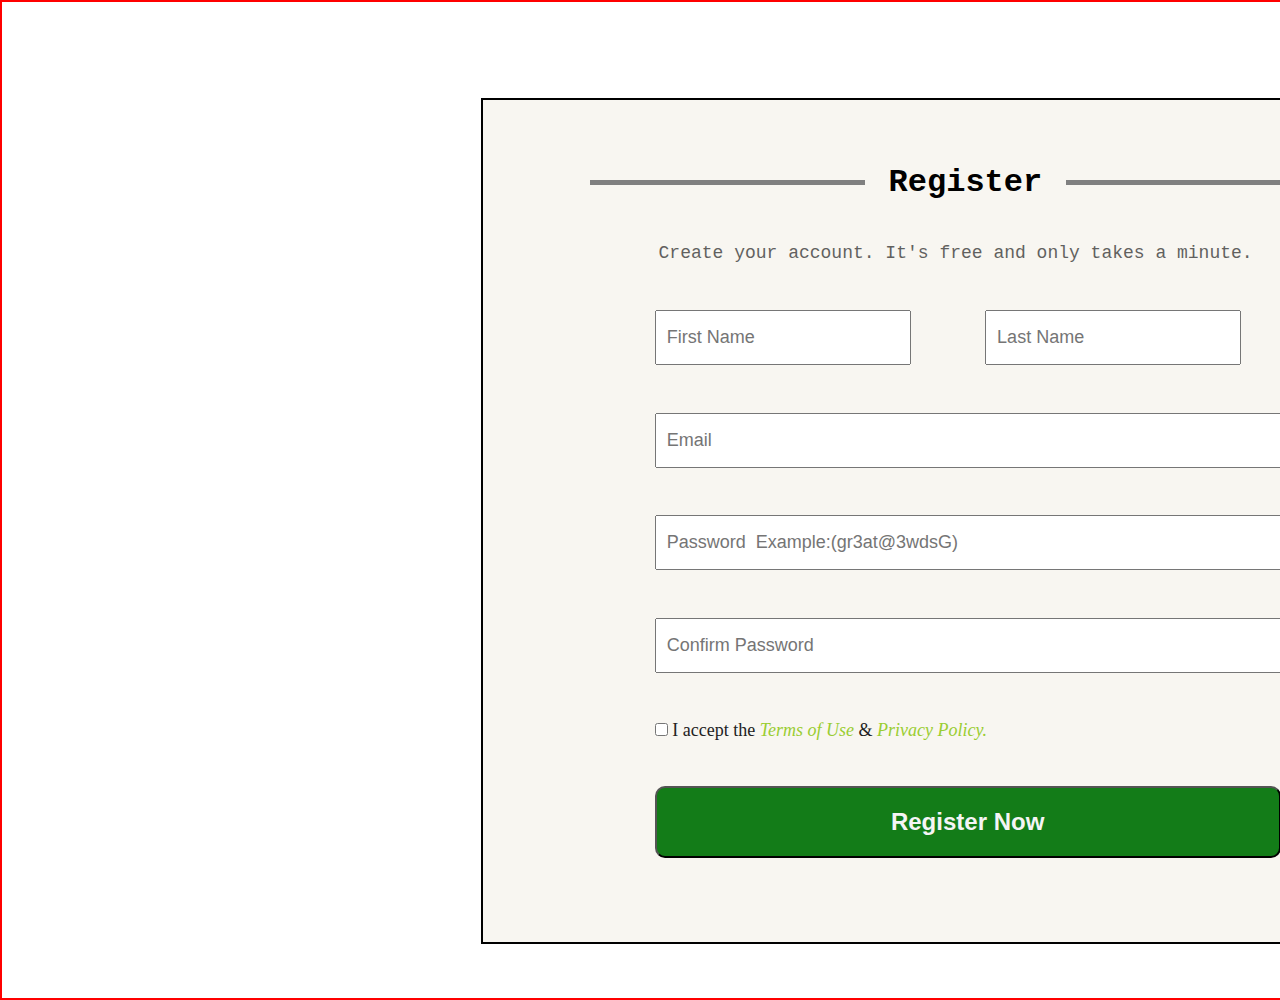
<file: index.html>
<!DOCTYPE html>
<html>
  <head>
    <title>Registration</title>
    <link rel="stylesheet" href="reset.css">
    <link rel="stylesheet" href="style.css">
  </head>
  <body>
    <main>
      <section class="formFrame">
        <header>
          <div class="Line borderItem"></div>
          <h1 class="Line">Register</h1>
          <div class="Line borderItem"></div>
          <h2>Create your account. It's free and only takes a minute.</h2>
        </header>

        <div class="formBlock">

          <form action="WebPage (1).html">

           <fieldset class="FS">
            <input class="fieldDesign" type="text" placeholder="First Name" name="name" pattern="^([A-Za-z]+[,.]?[ ]?|[A-Za-z]+['-]?)+$" minlength="3" required>
            <input class="fieldDesign" type="text" placeholder="Last Name" name="lastName" pattern="^([A-Za-z]+[,.]?[ ]?|[A-Za-z]+['-]?)+$" minlength="3" required>
           </fieldset>

           <fieldset class="FS">
             <input class="fieldDesign fieldDesign2" type="email" name="email" placeholder="Email" pattern="[^@ \t\r\n]+@[^@ \t\r\n]+\.[^@ \t\r\n]+" required>
           </fieldset>

           <fieldset class="FS">
            <input class="fieldDesign fieldDesign2" type="password" name="password" placeholder="Password  Example:(gr3at@3wdsG)" pattern="^(?=.*?[A-Z])(?=.*?[a-z])(?=.*?[0-9]).{8,}$" required>
          </fieldset>

          <fieldset class="FS">
            <input class="fieldDesign fieldDesign2" type="password" name="password" placeholder="Confirm Password" pattern="^(?=.*?[A-Z])(?=.*?[a-z])(?=.*?[0-9])(?=.*?[#?!@$ %^&*-]).{8,}$" required>
          </fieldset>

          <fieldset class="FS">
            <label class="labelStyle">
              <input   type="checkbox" name="acceptConfirm" required>
              I accept the <a class="linksType1" href="">Terms of Use</a> & <a class="linksType1" href="">Privacy Policy.</a> 
            </label>
          </fieldset>

          <fieldset class="FS">
              <button  type="submit" class="div_Button buttonOnForm"> Register Now</a> </button>
          </fieldset>

          </form>

        </div>
      </section>
        

    </main>
  </body>
</html>
</file>
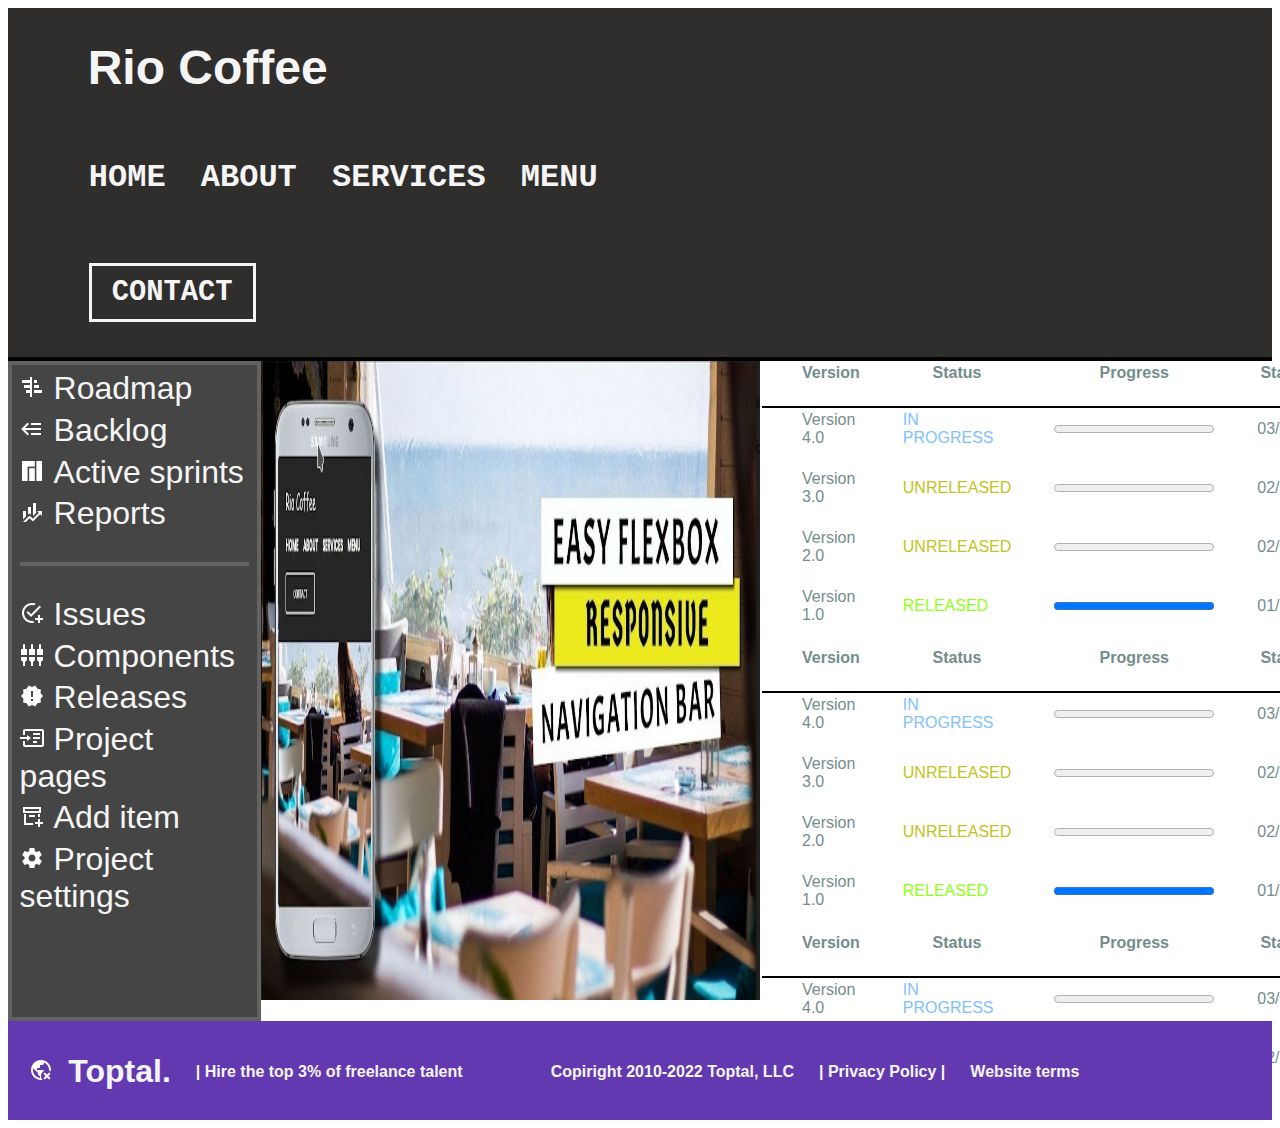
<file: WebPage (1).html>
<html>
  <head>
    <title>Flex container</title>
    <link rel="stylesheet" href="style2.css" />
    <link rel="stylesheet" href="list_style.css" />
    <link rel="stylesheet" href="tableStyles.css">
    <link rel="stylesheet" href="footerStyles.css">
  </head>
  <body>
    <main>
      <section class="mainContainer">
        <section class="flex-container">
          <div class="flex-item_lvl1">
            <h1>Rio Coffee</h1>
          </div>
          <div class="flex-item_lvl1 flex-container_lvl2">
            <p class="flex-item_lvl2">HOME</p>
            <p class="flex-item_lvl2">ABOUT</p>
            <p class="flex-item_lvl2">SERVICES</p>
            <p class="flex-item_lvl2">MENU</p>
          </div>
          <div class="flex-item_lvl1">
            <p><a class="customButton" href="">CONTACT</a></p>
          </div>
        </section>
        <div class="flexContainer-list-text-table">
          <section class="leftListSection">
            <ul class="ul_1">
              <li class="li_1">Roadmap</li>
              <li class="li_1">Backlog</li>
              <li class="li_1">Active sprints</li>
              <li class="li_1">Reports</li>
              <li class="li_1">Issues</li>
              <li class="li_1">Components</li>
              <li class="li_1">Releases</li>
              <li class="li_1">Project pages</li>
              <li class="li_1">Add item</li>
              <li class="li_1">Project settings</li>
            </ul>
          </section>
          <div class="contentDiv-flex">
               <img class="centerMap" src="Screenshot_20220116_141410.png" alt="imgaw">
            <section class="tablesSection">
              <table>
                <thead>
                  <tr>
                    <th>Version</th>
                    <th>Status</th>
                    <th>Progress</th>
                    <th>Start date</th>
                  </tr>
                  <tr>
                    <td colspan="4" class="borderTable1"></td>
                  </tr>
                </thead>
                <tbody>
                  <tr>
                   <td>Version 4.0</td> 
                   <td>IN PROGRESS</td> 
                   <td><progress value="0" max="100">70 %</progress> </td>
                   <td>03/01/2021</td>
                  </tr>
                  <tr>
                    <td>Version 3.0</td> 
                    <td>UNRELEASED</td> 
                    <td><progress value="30%"></progress></td> 
                    <td>02/15/2021</td>
                   </tr>
                   <tr>
                    <td>Version 2.0</td> 
                    <td>UNRELEASED</td> 
                    <td><progress value="30%"></progress></td> 
                    <td>02/01/2021</td>
                   </tr>
                   <tr>
                    <td>Version 1.0</td> 
                    <td>RELEASED</td> 
                    <td><progress value="100" max="100">70 %</progress>
                    </td> 
                    <td>01/04/2021</td>
                   </tr>
                </tbody>

              </table>
              <table>
                <thead>
                  <tr>
                    <th>Version</th>
                    <th>Status</th>
                    <th>Progress</th>
                    <th>Start date</th>
                  </tr>
                  <tr>
                    <td colspan="4" class="borderTable1"></td>
                  </tr>
                </thead>
                <tbody>
                  <tr>
                   <td>Version 4.0</td> 
                   <td>IN PROGRESS</td> 
                   <td><progress value="0" max="100">70 %</progress> </td>
                   <td>03/01/2021</td>
                  </tr>
                  <tr>
                    <td>Version 3.0</td> 
                    <td>UNRELEASED</td> 
                    <td><progress value="30%"></progress></td> 
                    <td>02/15/2021</td>
                   </tr>
                   <tr>
                    <td>Version 2.0</td> 
                    <td>UNRELEASED</td> 
                    <td><progress value="30%"></progress></td> 
                    <td>02/01/2021</td>
                   </tr>
                   <tr>
                    <td>Version 1.0</td> 
                    <td>RELEASED</td> 
                    <td><progress value="100" max="100">70 %</progress>
                    </td> 
                    <td>01/04/2021</td>
                   </tr>
                </tbody>

              </table>
              <table>
                <thead>
                  <tr>
                    <th>Version</th>
                    <th>Status</th>
                    <th>Progress</th>
                    <th>Start date</th>
                  </tr>
                  <tr>
                    <td colspan="4" class="borderTable1"></td>
                  </tr>
                </thead>
                <tbody>
                  <tr>
                   <td>Version 4.0</td> 
                   <td>IN PROGRESS</td> 
                   <td><progress value="0" max="100">70 %</progress> </td>
                   <td>03/01/2021</td>
                  </tr>
                  <tr>
                    <td>Version 3.0</td> 
                    <td>UNRELEASED</td> 
                    <td><progress value="30%"></progress></td> 
                    <td>02/15/2021</td>
                   </tr>
                </tbody>
              </table>
            </section>
          </div>
        </div>

        <footer>
          <div class="firstFlex_block">
            <h3>Toptal.</h3>
            <p> | Hire the top 3% of freelance talent</p>
          </div>
          <div class="secondFlex_block">
            <p>Copiright 2010-2022 Toptal, LLC </p>
            <p>| Privacy Policy |</p>
            <p> Website terms</p>
          </div>
        </footer>
      </section>
    </main>
  </body>
</html>
</file>
<file: style.css>
*
{
    box-sizing: border-box;
}


main
{
    border: solid red 2px;
    width: 1920px;
    height: 1000px;

 
}

header
{
    margin-top:7%;
    margin-left: 4%;
}

h1
{
   
    font-size: xx-large;
    font-weight: bold;
    font-family: 'Courier New', Courier, monospace;
    color: rgb(0, 0, 0);
    padding-left: 20px;
    padding-right: 20px;
}

h2
{
   margin-top: 5%;
   margin-left:15%;
   font-size: large;
   opacity: 0.7;
   font-family: 'Courier New', Courier, monospace;
}

.Line
{
    display:inline-block;
    vertical-align: middle;

}


.borderItem
{
    border-bottom: solid grey 5px;
    width: 30%;
}


header>div:first-child
{
    margin-left:7.5%

}

.formFrame
{
    margin-top: 5%;
    border: solid black 2px;
    width: 50%;
    height:85%;
    margin-left: 25%;
    background-color: rgb(248, 246, 241);
}

.FS
{

    text-align: left;
    margin-top:5%;
    margin-left: 18%;
}

.fieldDesign
{
    padding: 15px 10px;
    font-size: large;
    margin-right: 9%;
   
}

.fieldDesign2
{
    width: 80%;
}

.buttonOnForm
{
    text-align: center;
    font-weight: bold;
    color: whitesmoke;
    font-size: x-large;
    background-color: rgb(19, 124, 24);
   width: 100%;
    padding: 20px 150px;
    text-decoration: none;
    border-radius: 10px;
    
}

.div_Button
{
    width: 80%;
    text-align: center;
}

.linksType1
{
    text-decoration: none;
    color: yellowgreen;
    font-style: italic;
}

.labelStyle
{
    font-size: large;
}
</file>
<file: style2.css>
*
{
    box-sizing: border-box;
}



h1  
{
    font-family:'Franklin Gothic Medium', 'Arial Narrow', Arial, sans-serif;
    font-size: 1em;
    padding-left: 3%;
    min-width: 550px;
}

.flex-container
{
    display: flex;
    flex-direction: row;
    justify-content: space-between;
    align-items: center;
    background-color: rgb(48, 45, 45);
    border-bottom: 4px black solid;

    flex-wrap: wrap;
    max-height: 600px;
    padding-left: 5%;
    
    

    font-family: 'Courier New', Courier, monospace;
   
}

.flex-item_lvl1
{
    color: whitesmoke;
    font-size: 3em;
    min-width: 350px;
    max-width: 600px;
}

.flex-container_lvl2
{
    display: flex;
    flex-direction: row;
    justify-content: flex-start;
    flex-wrap: wrap;
    min-width: 880px;
    max-width: 1000px;
    font-size:2em;
    
}

.flex-item_lvl2
{
    padding: 0px 2% 0px 2%;
    font-weight: bolder;
    
}

.customButton
{
    font-size: 0.6em;
    font-weight: bolder;
    border: solid whitesmoke;
    padding-top: 10px;
    padding-bottom: 10px;
    padding-left: 20px;
    padding-right: 20px;
    width: 260px;
    margin-left:5%;
    text-decoration: none;
    color: whitesmoke;
}

.mainContainer
{
    display: flex;
    flex-direction: column;
}


.centerMap
{
    flex-basis:20vw;
    max-width: 39vw;
}


.flexContainer-list-text-table
{
    display: flex;
    margin:0px;
    align-items: flex-start;
}


.contentDiv-flex
{
    display: flex;
    width: 100vw;
    height: 71vh;
}
</file>
<file: list_style.css>
.ul_1
{
    color: whitesmoke;
    background-color: rgb(70, 69, 69);
    border: rgb(100, 97, 97)  solid 4px;
    min-width: 45%;
    min-height: 660px;
    margin: 0px;
    padding: 2% 3%;
    list-style: none;
}

.li_1
{
    list-style-position: inside;
    padding-bottom: 2%;
    font-size: 2em;
    font-family: 'Franklin Gothic Medium', 'Arial Narrow', Arial, sans-serif;
}

.ul_1>.li_1:last-child
{
    padding-bottom: 20%;
}

.ul_1>.li_1:nth-child(4)
{
    border-bottom: solid rgb(100, 97, 97) 4px;
    padding-bottom: 30px;
}
.ul_1>.li_1:nth-child(5)
{
    padding-top: 30px;
}


.ul_1>.li_1:nth-child(1)::before
{
content: url("images/chart-gantt\(1\).png");
padding-right: 10px ;
}

.ul_1>.li_1:nth-child(2)::before
{
content: url("images/backburger.png");
padding-right: 10px ;
}

.ul_1>.li_1:nth-child(3)::before
{
content: url("images/manjaro.png");
padding-right: 10px ;
}

.ul_1>.li_1:nth-child(4)::before
{
content: url("images/finance.png");
padding-right: 10px ;
}

.ul_1>.li_1:nth-child(5)::before
{
content: url("images/checkbox-marked-circle-plus-outline.png");
padding-right: 10px ;
}

.ul_1>.li_1:nth-child(6)::before
{
content: url("images/video-input-component.png");
padding-right: 10px ;
}

.ul_1>.li_1:nth-child(7)::before
{
content: url("images/alert-decagram.png");
padding-right: 10px ;
}

.ul_1>.li_1:nth-child(8)::before
{
content: url("images/page-next-outline.png");
padding-right: 10px ;
}

.ul_1>.li_1:nth-child(9)::before
{
content: url("images/archive-plus-outline.png");
padding-right: 10px ;
}

.ul_1>.li_1:nth-child(10)::before
{
    content: url("images/cog.png");
    padding-right: 10px ;
}

.leftListSection
{
    min-width: 20%;
    align-items: stretch;
}
</file>
<file: tableStyles.css>
.tablesSection
{
   
    width: 40vw;
}

.borderTable1
{
    border-bottom: solid black 2px;
}

tbody>tr>td,thead>tr>th
{
    padding-left: 40px;
    padding-bottom: 20px;
    font-family: 'Segoe UI', Tahoma, Geneva, Verdana, sans-serif;
    color: rgb(115, 141, 141);
}

tbody>tr:first-child>td:nth-child(2)
{
   color: rgb(127, 193, 255);
}

tbody>tr:nth-child(2)>td:nth-child(2)
{
    color: rgb(193, 196, 33);
}

tbody>tr:nth-child(3)>td:nth-child(2)
{
   color: rgb(193, 196, 33);
}


tbody>tr:nth-child(4)>td:nth-child(2)
{
   color: rgb(145, 255, 19);
}
</file>
<file: footerStyles.css>
footer
{
    background-color: rgb(99, 57, 177);
    display: flex;
    flex-wrap: wrap;
    justify-content: space-evenly;
    align-items: center;
    color: whitesmoke;
    height: 11vh;
}

.firstFlex_block
{
    display: flex;
    align-items: center;
    flex-basis: 500px;
    font-family: 'Trebuchet MS', 'Lucida Sans Unicode', 'Lucida Grande', 'Lucida Sans', Arial, sans-serif;
    font-weight: bold;
}

.firstFlex_block>h3,.firstFlex_block>p
{
    padding-right: 25px;
}
.firstFlex_block>h3
{
    font-size: xx-large;
}

.firstFlex_block>h3::before
{
    content: url("images/earth-remove.png");
    padding-right: 15px;
}

.secondFlex_block
{
    display: flex;
    align-items: center;
    flex-basis: 700px;
   font-family: 'Trebuchet MS', 'Lucida Sans Unicode', 'Lucida Grande', 'Lucida Sans', Arial, sans-serif;
   font-weight: bold;

}

.secondFlex_block>p
{
    padding-right: 25px;
}
</file>
